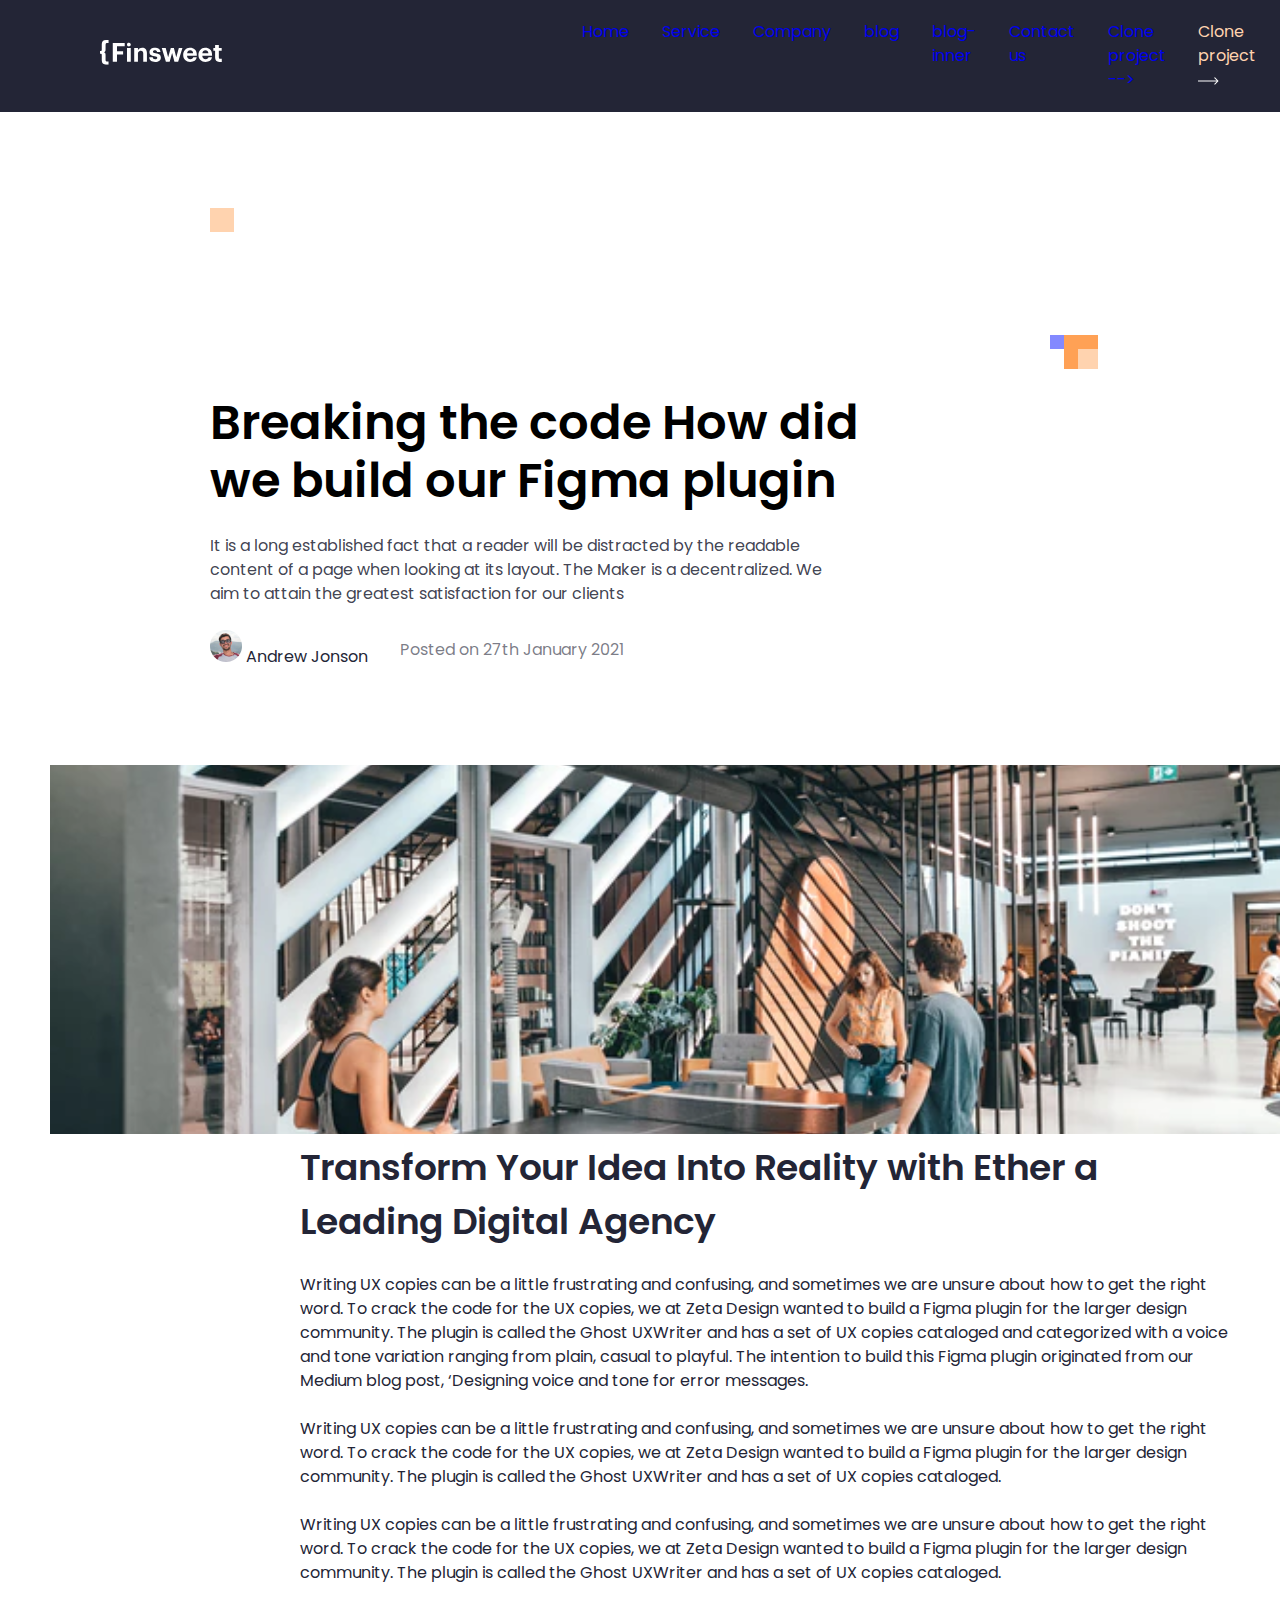
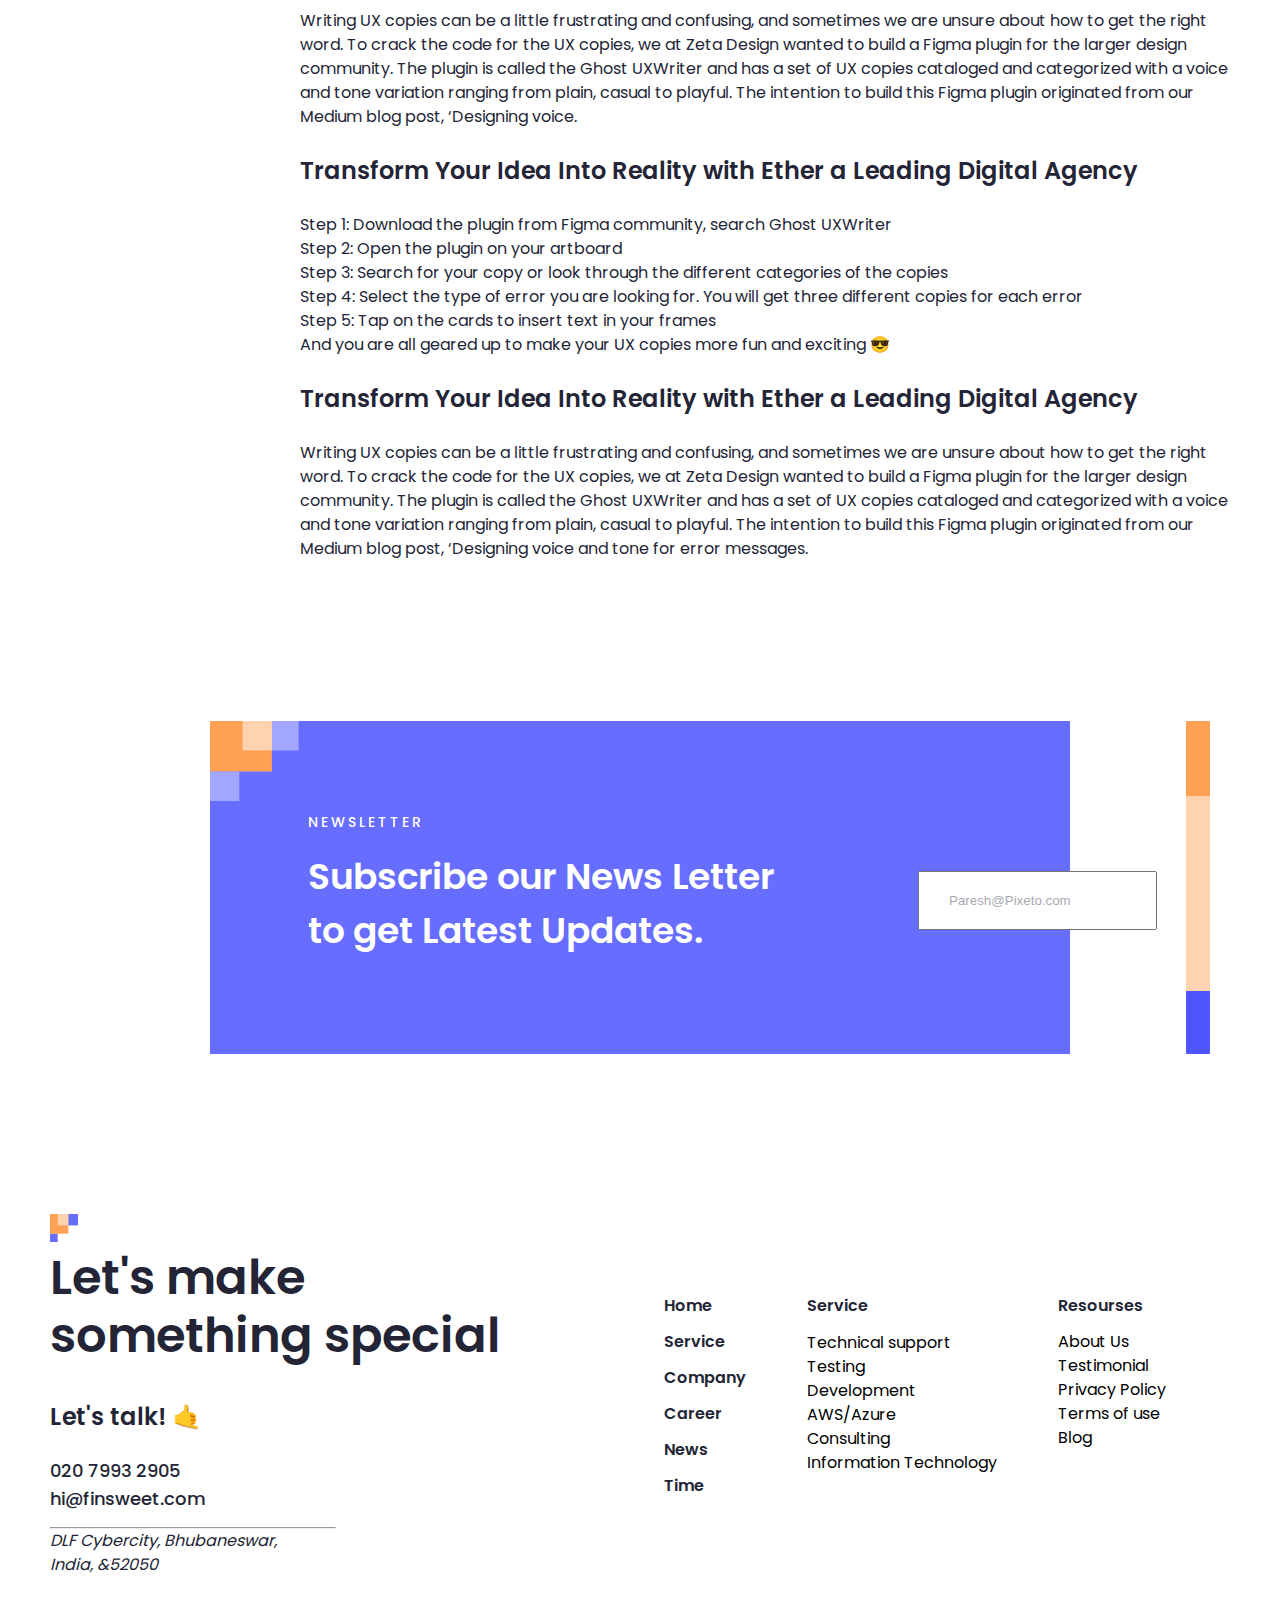
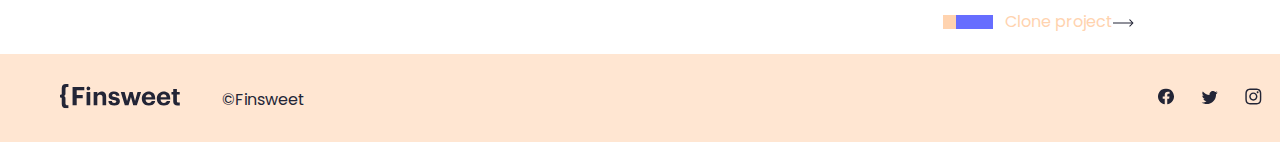
<file: pages/blog-inner/blog-inner.html>
<!DOCTYPE html>
<html lang="en">
  <head>
    <meta charset="UTF-8" />
    <meta name="viewport" content="width=device-width, initial-scale=1.0" />
    <title>Finesweet | Blog</title>
    <link rel="stylesheet" href="./blog-inner.css" />
  </head>
  <body>
       <!-- header start -->
       <header class="header ">
        <div class="container">
        <div class="container header-container">
          <a class="sitelogo" href="">
            <img
              class="site-logo-image"
              src="../../../images/logo-white.svg"
              alt=""
              width="122px"
              height="25px"
            />
          </a>
          <!-- nav -->
          <nav class="sitenav">
            <ul class="sitenav-list">
              <li class="menu_item"><a href="#" class="menu_item-list">Home</a></li>
              <li class="menu_item"><a href="./pages/services/services.html" class="menu_item-list">Service</a></li>
              <li class="menu_item"><a href="./pages/company/company.html" class="menu_item-list">Company</a></li>
              <li class="menu_item"><a href="./pages/blog/blog.html" class="menu_item-list">blog</a></li>
              
              <li class="menu_item"><a href="./pages/blog-inner/blog-inner.html" class="menu_item-list"> blog-inner</a></li>
              <li class="menu_item"><a href="./pages/contact/contact.html" class="menu_item-list">Contact us</a></li>
              <li class="prime menu_item"><a href="#" class="menu_item-list">Clone project --></a></li>
          </ul>
            </ul>
  
          </nav>
          <a class="btn header-btn" href=""><span class="btn-text">Clone project
            <img src="../../../images/shapes-btn-row.svg" alt=""><span></a>
        </div>
      </div>
      </header>
      <!-- HEADER END -->
      <!-- main start -->
      <main class="main">
        <div class="container">
          <img class="main-image-top" src="../../../images/sariq turtburchak.svg" alt="">
          <img class="main-image-top-2" src="../../../images/privacy logo.svg" alt="">

          <h2 class="tittle">Breaking the code How did we build our Figma plugin </h2>

          <p class="paragraph">It is a long established fact that a reader will be distracted by the readable content of a page when looking at its layout. The Maker is a decentralized. We aim to attain the greatest satisfaction for our clients</p>
<div class="name-"> <span class="name"><img class="names" src="../../../images/name.png 
  " alt=""> Andrew Jonson</span>
  <p class="data">Posted on 27th January 2021</p></div>
       <img src="../../../images/salon.svg" alt=""
       width="1280px"
      height="369px
      "
       >
       <p class="slogan">Transform Your Idea Into Reality with Ether a Leading Digital Agency</p>
       <p class="main-texts">Writing UX copies can be a little frustrating and confusing, and sometimes we are unsure about how to get the right word. To crack the code for the UX copies, we at Zeta Design wanted to build a Figma plugin for the larger design community. The plugin is called the Ghost UXWriter and has a set of UX copies cataloged and categorized with a voice and tone variation ranging from plain, casual to playful. The intention to build this Figma plugin originated from our Medium blog post, ‘Designing voice and tone for error messages.</p>
       <p class="main-texts">Writing UX copies can be a little frustrating and confusing, and sometimes we are unsure about how to get the right word. To crack the code for the UX copies, we at Zeta Design wanted to build a Figma plugin for the larger design community. The plugin is called the Ghost UXWriter and has a set of UX copies cataloged.</p>

       <p class="main-texts">Writing UX copies can be a little frustrating and confusing, and sometimes we are unsure about how to get the right word. To crack the code for the UX copies, we at Zeta Design wanted to build a Figma plugin for the larger design community. The plugin is called the Ghost UXWriter and has a set of UX copies cataloged.</p>
        <p class="main-texts">Writing UX copies can be a little frustrating and confusing, and sometimes we are unsure about how to get the right word. To crack the code for the UX copies, we at Zeta Design wanted to build a Figma plugin for the larger design community. The plugin is called the Ghost UXWriter and has a set of UX copies cataloged and categorized with a voice and tone variation ranging from plain, casual to playful. The intention to build this Figma plugin originated from our Medium blog post, ‘Designing voice.</p>
        <p class="main-tittles">Transform Your Idea Into Reality with Ether a Leading Digital Agency</p>

        <p class="main-texts">Step 1: Download the plugin from Figma community, search Ghost UXWriter <br>
          Step 2: Open the plugin on your artboard <br>
          Step 3: Search for your copy or look through the different categories of the copies <br>
          Step 4: Select the type of error you are looking for. You will get three different copies for each error <br>
          Step 5: Tap on the cards to insert text in your frames <br>
          And you are all geared up to make your UX copies more fun and exciting 😎 <br></p>
          <p class="main-tittles">Transform Your Idea Into Reality with Ether a Leading Digital Agency</p>
          <p class="main-texts">Writing UX copies can be a little frustrating and confusing, and sometimes we are unsure about how to get the right word. To crack the code for the UX copies, we at Zeta Design wanted to build a Figma plugin for the larger design community. The plugin is called the Ghost UXWriter and has a set of UX copies cataloged and categorized with a voice and tone variation ranging from plain, casual to playful. The intention to build this Figma plugin originated from our Medium blog post, ‘Designing voice and tone for error messages.</p>

          <div class="reklama">
            <div class="left">
              <img src="../../../images/reklama shape.svg" alt="">
              <p class="reklama-news">NEWSLETTER</p>
              <p class="reklama-tittle">Subscribe our News Letter
                to get Latest Updates.</p>

            </div>
            <div class="right">
              <form class="cta-form" >
                <input type="email" class="cta-input" placeholder="Paresh@Pixeto.com">
              </form>
              
            </div>
            <img src="../../../images/vertikal reklama shape.svg" alt="">
          </div>
        </div>
      </main>
      <!-- main end -->
      <footer class="footer">
  
        <div class="container footer-top-container">
          <div class="footer-top">
            <div class="footer-top-left">
              <img src="../../../images/shapes-btn.svg" alt="">
              <h2 class="footer-top-tittle">Let's make <br>
                something special</h2>
          
                <h4 class="footer-top-slogan">Let's talk! 🤙 </h4>
          
                <p class="footer-top-mobile">
                  <a href="tel:+998901622435">020 7993 2905</a>
                </p>
                <p class="footer-top-email">
                  <a href="mailto:hi@finsweet.com">hi@finsweet.com</a>
                </p>
                <hr class="footer-top-devider">
                <address class="site-address">DLF Cybercity, Bhubaneswar, <br>
                  India, &52050</address>
            </div>
            <div class="footer-top-right">
              <div class="footer-navs">
                <!-- uls -->
          <ul class="main-nav">
            <li><a href="../../../index.html">Home</a></li>
            <li><a href="../../services/services.html">Service</a></li>
            <li><a href="../../company/company.html">Company</a></li>
            <li><a href="../../career/career.html">Career </a></li>
            <li><a href="../../blog/blog-inner/blog-inner.html">News</a></li>
            <li><a href="../../team/team.html">Time</a></li>
          </ul>
          <ul class="services-nav">
            <li>Service</li>
            <li><a href="">Technical support</a></li>
            <li><a href="">Testing</a></li>
            <li><a href="">Development</a></li>
            <li><a href="">AWS/Azure </a></li>
            <li><a href="">Consulting</a></li>
            <li><a href="">Information Technology</a></li>
          </ul>
          <ul class="resourses-nav">
            <li>Resourses</li>
            <li><a href="">About Us</a></li>
            <li><a href="">Testimonial</a></li>
            <li><a href="../../privacy/privacy.html">Privacy Policy</a></li>
            <li><a href="">Terms of use</a></li>
            <li><a href="../../blog/blog.html">Blog</a></li>
          </ul>  
          </div>
              <div class="footer-btn-wrapper">
                <a class="btn header-btn footer-btn" href=""><img src="../../images/cotagd us.svg" alt=""><span class="btn-text">Clone project<img src="../../../images/row black.svg" alt=""><span></a>
                    
              </div>
            </div>
          </div>
        </div>
        <div class="foter">
          <div class="container footer-container" >
          <a href=""><img class="-logo-image"  src="../../../images/logo-black.svg" alt=""></a>
         <span class="logo-text-">©Finsweet</span>
         <ul class="footer-list">
          <li class="footer-item">
            <a class="footer-icon" href=""><img src="../../../images/facebok.svg" alt=""></a>
          </li>
          <li class="footer-item">
            <a class="footer-icon" href=""><img src="../../../images/twitter.svg" alt=""></a>
          </li>
          <li class="footer-item">
            <a class="footer-icon" href=""><img src="../../../images/instagram.svg" alt=""></a>
          </li>
          <li class="footer-item">
            <a class="footer-icon" href=""><img src="../../../images/linkhed.svg" alt=""></a>
          </li>
         </ul>
        </div></div>
              
            </footer>
            <!-- footer end -->
  </body>
</html>
</file>
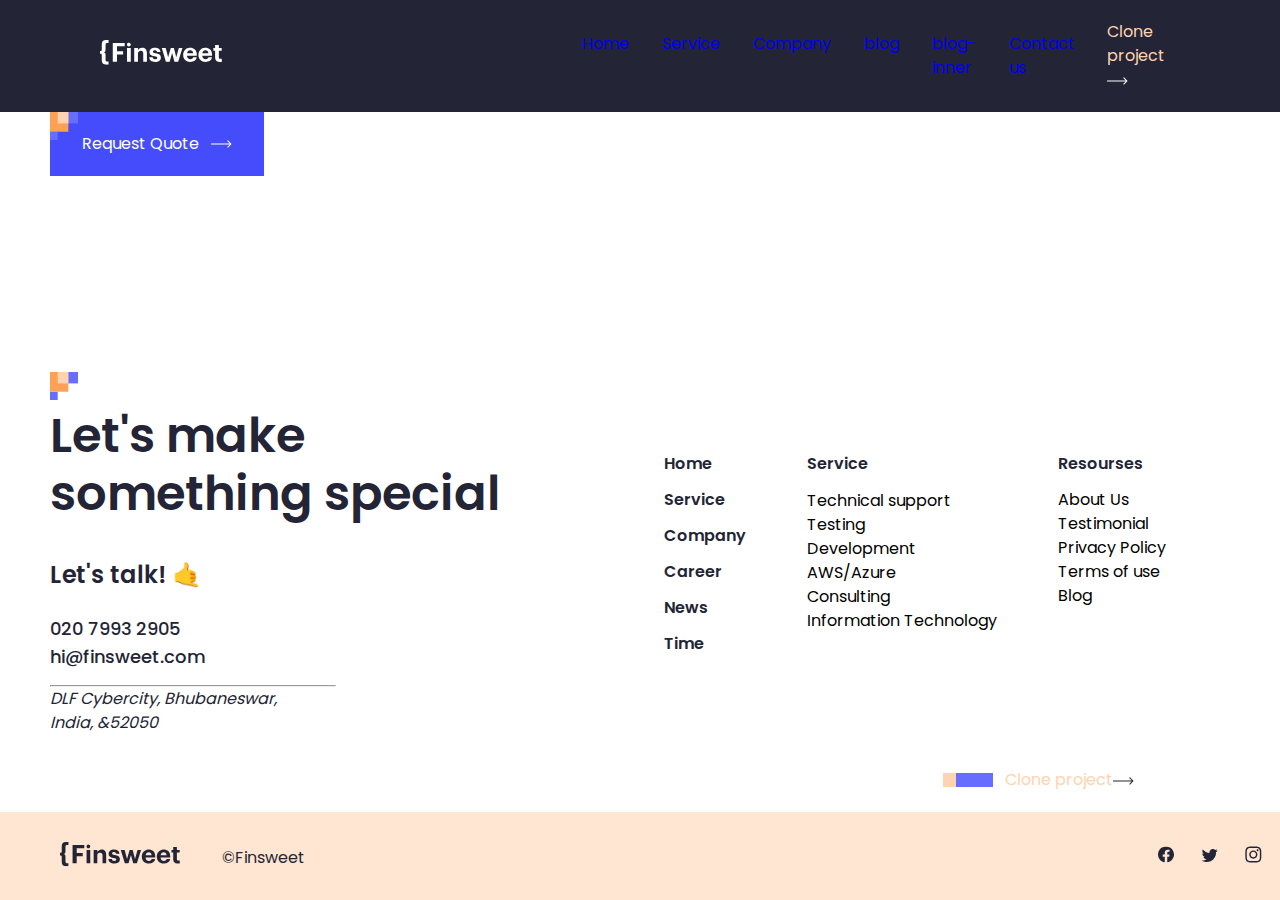
<file: pages/blog/blog.html>
<!DOCTYPE html>
<html lang="en">
  <head>
    <meta charset="UTF-8" />
    <meta name="viewport" content="width=device-width, initial-scale=1.0" />
    <title>Finesweet|blog</title>
    <link rel="stylesheet" href="./blog.css" />
  </head>
  <body>
      <!-- header start -->
    <header class="header ">
      <div class="container">
      <div class="container header-container">
        <a class="sitelogo" href="">
          <img
            class="site-logo-image"
            src="../../images/logo-white.svg"
            alt=""
            width="122px"
            height="25px"
          />
        </a>
        <!-- nav -->
        <nav class="sitenav">
          <ul class="sitenav-list">
            <li class="menu_item"><a href="#" class="menu_item-list">Home</a></li>
            <li class="menu_item"><a href="./pages/services/services.html" class="menu_item-list">Service</a></li>
            <li class="menu_item"><a href="./pages/company/company.html" class="menu_item-list">Company</a></li>
            <li class="menu_item"><a href="./pages/blog/blog.html" class="menu_item-list">blog</a></li>
            
            <li class="menu_item"><a href="./pages/blog-inner/blog-inner.html" class="menu_item-list"> blog-inner</a></li>
            <li class="menu_item"><a href="./pages/contact/contact.html" class="menu_item-list">Contact us</a></li>
  
        </ul>
      
          </ul>

        </nav>
        <a class="btn header-btn" href=""><span class="btn-text">Clone project
          <img src="../../images/shapes-btn-row.svg" alt=""><span></a>
      </div>
    </div>
    </header>
    <!-- HEADER END -->
    <!-- main start -->
    <main class="main">
      <div class="container">
        <a class="btn btn-primary" href=""
          ><span class="btn-text">Request Quote</span>
          <img class="btn-image" src="../../images/shapes-btn-row.svg" alt="" />
        </a>
      </div>
    </main>
    <!-- main end -->
    <footer class="footer">

      <div class="container footer-top-container">
        <div class="footer-top">
          <div class="footer-top-left">
            <img src="../../images/shapes-btn.svg" alt="">
            <h2 class="footer-top-tittle">Let's make <br>
              something special</h2>
        
              <h4 class="footer-top-slogan">Let's talk! 🤙 </h4>
        
              <p class="footer-top-mobile">
                <a href="tel:+998901622435">020 7993 2905</a>
              </p>
              <p class="footer-top-email">
                <a href="mailto:hi@finsweet.com">hi@finsweet.com</a>
              </p>
              <hr class="footer-top-devider">
              <address class="site-address">DLF Cybercity, Bhubaneswar, <br>
                India, &52050</address>
          </div>
          <div class="footer-top-right">
            <div class="footer-navs">
              <!-- uls -->
        <ul class="main-nav">
          <li><a href="../../index.html">Home</a></li>
          <li><a href="../services/services.html">Service</a></li>
          <li><a href="../company/company.html">Company</a></li>
          <li><a href="../career/career.html">Career </a></li>
          <li><a href="../blog/blog-inner/blog-inner.html">News</a></li>
          <li><a href="../team/team.html">Time</a></li>
        </ul>
        <ul class="services-nav">
          <li>Service</li>
          <li><a href="">Technical support</a></li>
          <li><a href="">Testing</a></li>
          <li><a href="">Development</a></li>
          <li><a href="">AWS/Azure </a></li>
          <li><a href="">Consulting</a></li>
          <li><a href="">Information Technology</a></li>
        </ul>
        <ul class="resourses-nav">
          <li>Resourses</li>
          <li><a href="">About Us</a></li>
          <li><a href="">Testimonial</a></li>
          <li><a href="../privacy/privacy.html">Privacy Policy</a></li>
          <li><a href="">Terms of use</a></li>
          <li><a href="../blog/blog.html">Blog</a></li>
        </ul>  
        </div>
            <div class="footer-btn-wrapper">
              <a class="btn header-btn footer-btn" href=""><img src="../../images/cotagd us.svg" alt=""><span class="btn-text">Clone project<img src="../../images/row black.svg" alt=""><span></a>
                  
            </div>
          </div>
        </div>
      </div>
      <div class="foter">
        <div class="container footer-container" >
        <a href=""><img class="-logo-image"  src="../../images/logo-black.svg" alt=""></a>
       <span class="logo-text-">©Finsweet</span>
       <ul class="footer-list">
        <li class="footer-item">
          <a class="footer-icon" href=""><img src="../../images/facebok.svg" alt=""></a>
        </li>
        <li class="footer-item">
          <a class="footer-icon" href=""><img src="../../images/twitter.svg" alt=""></a>
        </li>
        <li class="footer-item">
          <a class="footer-icon" href=""><img src="../../images/instagram.svg" alt=""></a>
        </li>
        <li class="footer-item">
          <a class="footer-icon" href=""><img src="../../images/linkhed.svg" alt=""></a>
        </li>
       </ul>
      </div></div>
            
          </footer>
          <!-- footer end -->
  </body>
</html>
</file>
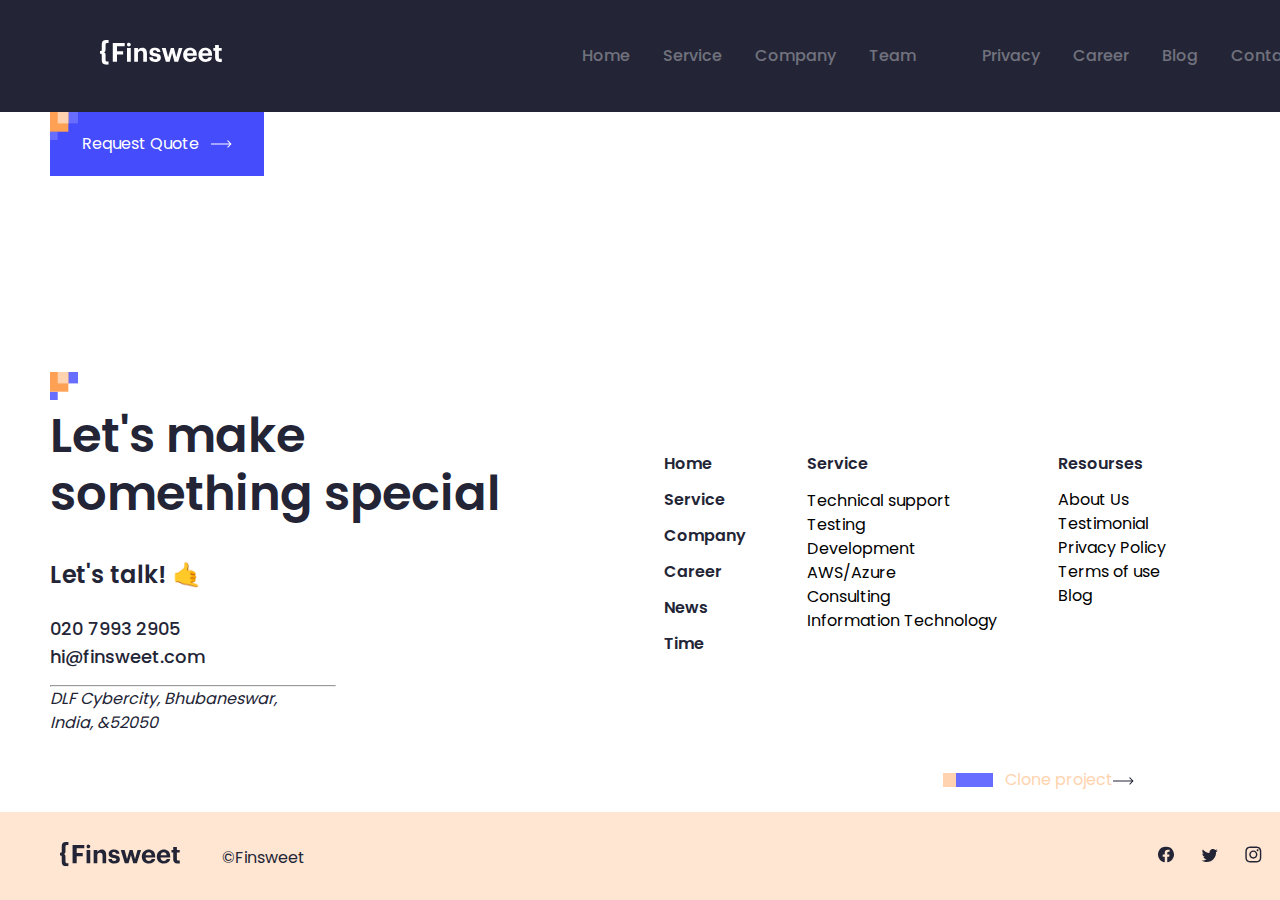
<file: pages/career/career.html>
<!DOCTYPE html>
<html lang="en">
  <head>
    <meta charset="UTF-8" />
    <meta name="viewport" content="width=device-width, initial-scale=1.0" />
    <title>Finesweet | Career</title>
    <link rel="stylesheet" href="../career/career.css" />
  </head>
  <body>
     <!-- header start -->
     <header class="header ">
      <div class="container">
      <div class="container header-container">
        <a class="sitelogo" href="">
          <img
            class="site-logo-image"
            src="../../images/logo-white.svg"
            alt=""
            width="122px"
            height="25px"
          />
        </a>
        <!-- nav -->
        <nav class="sitenav">
          <ul class="sitenav-list">
            <li class="sitenav-item">
              <a class="sitenev-link" href="../../index.html">Home</a>
            </li>
            <li class="sitenav-item">
              <a class="sitenev-link" href="../services/services.html"
                >Service</a
              >
            </li>
            <li class="sitenav-item">
              <a class="sitenev-link" href="../company/company.html"
                >Company</a
              >
            </li>
            <li class="sitenav-item">
              <a class="sitenev-link" href="../team/team.html"
                >Team</a
              >
            </li>
            <li class="sitenav-item"></li>
              <a class="sitenev-link" href="../privacy/privacy.html"
                >Privacy</a
              >
            </li>
          </li>
            <li class="sitenav-item">
              <a class="sitenev-link" href="../career/career.html"
                >Career</a
              >
            </li>
            <li class="sitenav-item">
              <a class="sitenev-link" href="../blog/blog.html">Blog</a>
            </li>
            <li class="sitenav-item">
              <a class="sitenev-link" href="../contact/contact.html"
                >Contactus</a
              >
            </li>
      
          </ul>

        </nav>
        <a class="btn header-btn" href=""><span class="btn-text">Clone project
          <img src="../../images/shapes-btn-row.svg" alt=""><span></a>
      </div>
    </div>
    </header>
    <!-- HEADER END -->
    <!-- main start -->
    <main class="main">
      <div class="container">
        <a class="btn btn-primary" href=""
          ><span class="btn-text">Request Quote</span>
          <img class="btn-image" src="../../images/shapes-btn-row.svg" alt="" />
        </a>
      </div>
    </main>
    <!-- main end -->
    <!-- footer start -->
    <footer class="footer">

      <div class="container footer-top-container">
        <div class="footer-top">
          <div class="footer-top-left">
            <img src="../../images/shapes-btn.svg" alt="">
            <h2 class="footer-top-tittle">Let's make <br>
              something special</h2>
        
              <h4 class="footer-top-slogan">Let's talk! 🤙 </h4>
        
              <p class="footer-top-mobile">
                <a href="tel:+998901622435">020 7993 2905</a>
              </p>
              <p class="footer-top-email">
                <a href="mailto:hi@finsweet.com">hi@finsweet.com</a>
              </p>
              <hr class="footer-top-devider">
              <address class="site-address">DLF Cybercity, Bhubaneswar, <br>
                India, &52050</address>
          </div>
          <div class="footer-top-right">
            <div class="footer-navs">
              <!-- uls -->
        <ul class="main-nav">
          <li><a href="../../index.html">Home</a></li>
          <li><a href="../services/services.html">Service</a></li>
          <li><a href="../company/company.html">Company</a></li>
          <li><a href="../career/career.html">Career </a></li>
          <li><a href="../blog/blog-inner/blog-inner.html">News</a></li>
          <li><a href="../team/team.html">Time</a></li>
        </ul>
        <ul class="services-nav">
          <li>Service</li>
          <li><a href="">Technical support</a></li>
          <li><a href="">Testing</a></li>
          <li><a href="">Development</a></li>
          <li><a href="">AWS/Azure </a></li>
          <li><a href="">Consulting</a></li>
          <li><a href="">Information Technology</a></li>
        </ul>
        <ul class="resourses-nav">
          <li>Resourses</li>
          <li><a href="">About Us</a></li>
          <li><a href="">Testimonial</a></li>
          <li><a href="../privacy/privacy.html">Privacy Policy</a></li>
          <li><a href="">Terms of use</a></li>
          <li><a href="../blog/blog.html">Blog</a></li>
        </ul>  
        </div>
            <div class="footer-btn-wrapper">
              <a class="btn header-btn footer-btn" href=""><img src="../../images/cotagd us.svg" alt=""><span class="btn-text">Clone project<img src="../../images/row black.svg" alt=""><span></a>
                  
            </div>
          </div>
        </div>
      </div>
      <div class="foter">
        <div class="container footer-container" >
        <a href=""><img class="-logo-image"  src="../../images/logo-black.svg" alt=""></a>
       <span class="logo-text-">©Finsweet</span>
       <ul class="footer-list">
        <li class="footer-item">
          <a class="footer-icon" href=""><img src="../../images/facebok.svg" alt=""></a>
        </li>
        <li class="footer-item">
          <a class="footer-icon" href=""><img src="../../images/twitter.svg" alt=""></a>
        </li>
        <li class="footer-item">
          <a class="footer-icon" href=""><img src="../../images/instagram.svg" alt=""></a>
        </li>
        <li class="footer-item">
          <a class="footer-icon" href=""><img src="../../images/linkhed.svg" alt=""></a>
        </li>
       </ul>
      </div></div>
            
          </footer>
          <!-- footer end -->
  </body>
</html>
</file>
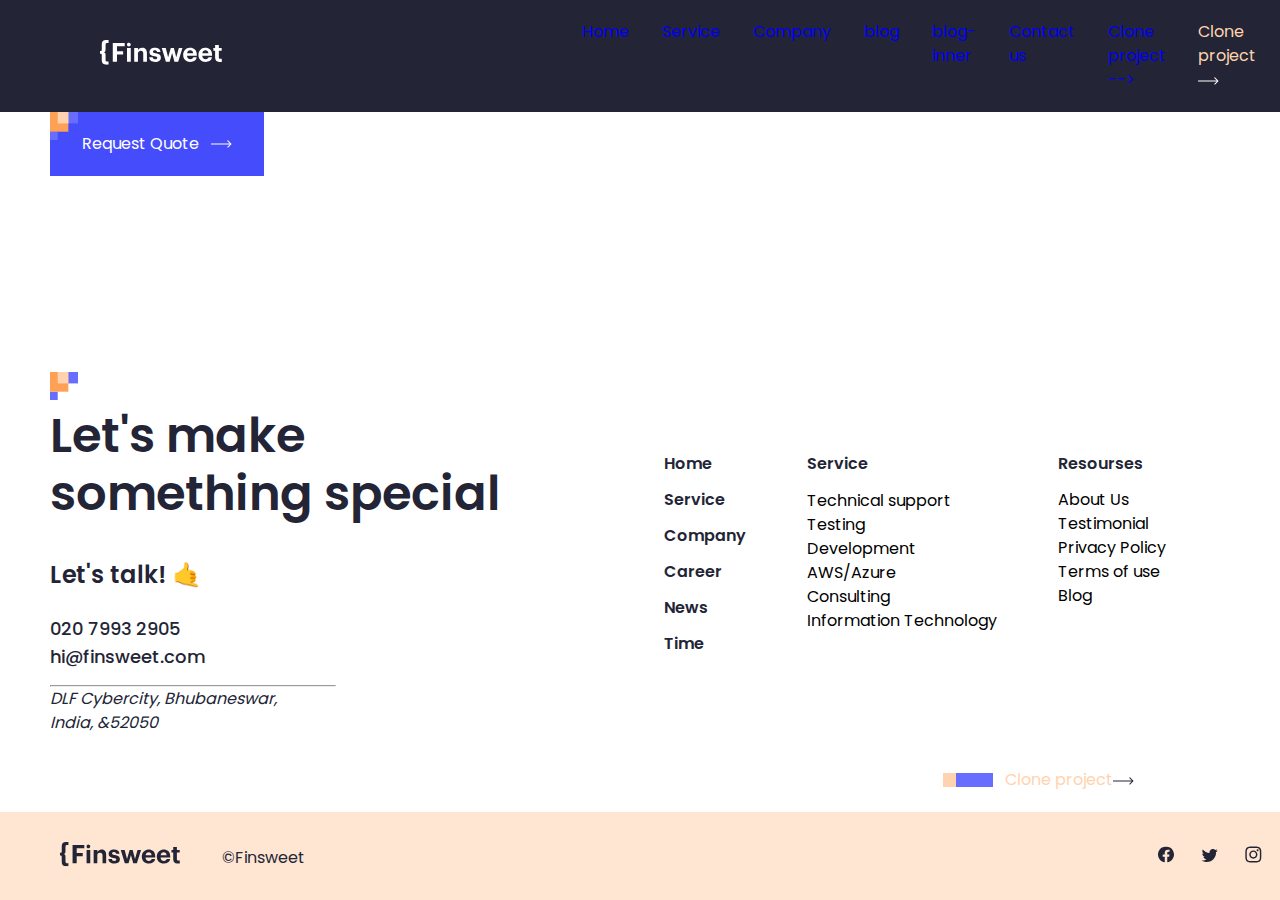
<file: pages/contact/contact.html>
<!DOCTYPE html>
<html lang="en">
  <head>
    <meta charset="UTF-8" />
    <meta name="viewport" content="width=device-width, initial-scale=1.0" />
    <title>Finesweet | Contact</title>
    <link rel="stylesheet" href="../contact/contact.css" />
  </head>
  <body>
     <!-- header start -->
      <header class="header ">
      <div class="container">
      <div class="container header-container">
        <a class="sitelogo" href="">
          <img
            class="site-logo-image"
            src="../../images/logo-white.svg"
            alt=""
            width="122px"
            height="25px"
          />
        </a>
        <!-- nav -->
        <nav class="sitenav">
          <ul class="sitenav-list">
            <li class="menu_item"><a href="#" class="menu_item-list">Home</a></li>
            <li class="menu_item"><a href="./pages/services/services.html" class="menu_item-list">Service</a></li>
            <li class="menu_item"><a href="./pages/company/company.html" class="menu_item-list">Company</a></li>
            <li class="menu_item"><a href="./pages/blog/blog.html" class="menu_item-list">blog</a></li>
            
            <li class="menu_item"><a href="./pages/blog-inner/blog-inner.html" class="menu_item-list"> blog-inner</a></li>
            <li class="menu_item"><a href="./pages/contact/contact.html" class="menu_item-list">Contact us</a></li>
            <li class="prime menu_item"><a href="#" class="menu_item-list">Clone project --></a></li>
        </ul>
      
          </ul>

        </nav>
        <a class="btn header-btn" href=""><span class="btn-text">Clone project
          <img src="../../images/shapes-btn-row.svg" alt=""><span></a>
      </div>
    </div>
    </header> 
    <!-- HEADER END -->
    <!-- main start -->
    <main class="main">
      <div class="container">
        <a class="btn btn-primary" href=""
          ><span class="btn-text">Request Quote</span>
          <img class="btn-image" src="../../images/shapes-btn-row.svg" alt="" />
        </a>
      </div>
    </main>
    <!-- main end -->
    <!-- footer start -->
    <footer class="footer">

      <div class="container footer-top-container">
        <div class="footer-top">
          <div class="footer-top-left">
            <img src="../../images/shapes-btn.svg" alt="">
            <h2 class="footer-top-tittle">Let's make <br>
              something special</h2>
        
              <h4 class="footer-top-slogan">Let's talk! 🤙 </h4>
        
              <p class="footer-top-mobile">
                <a href="tel:+998901622435">020 7993 2905</a>
              </p>
              <p class="footer-top-email">
                <a href="mailto:hi@finsweet.com">hi@finsweet.com</a>
              </p>
              <hr class="footer-top-devider">
              <address class="site-address">DLF Cybercity, Bhubaneswar, <br>
                India, &52050</address>
          </div>
          <div class="footer-top-right">
            <div class="footer-navs">
              <!-- uls -->
        <ul class="main-nav">
          <li><a href="../../index.html">Home</a></li>
          <li><a href="../services/services.html">Service</a></li>
          <li><a href="../company/company.html">Company</a></li>
          <li><a href="../career/career.html">Career </a></li>
          <li><a href="../blog/blog-inner/blog-inner.html">News</a></li>
          <li><a href="../team/team.html">Time</a></li>
        </ul>
        <ul class="services-nav">
          <li>Service</li>
          <li><a href="">Technical support</a></li>
          <li><a href="">Testing</a></li>
          <li><a href="">Development</a></li>
          <li><a href="">AWS/Azure </a></li>
          <li><a href="">Consulting</a></li>
          <li><a href="">Information Technology</a></li>
        </ul>
        <ul class="resourses-nav">
          <li>Resourses</li>
          <li><a href="">About Us</a></li>
          <li><a href="">Testimonial</a></li>
          <li><a href="../privacy/privacy.html">Privacy Policy</a></li>
          <li><a href="">Terms of use</a></li>
          <li><a href="../blog/blog.html">Blog</a></li>
        </ul>  
        </div>
            <div class="footer-btn-wrapper">
              <a class="btn header-btn footer-btn" href=""><img src="../../images/cotagd us.svg" alt=""><span class="btn-text">Clone project<img src="../../images/row black.svg" alt=""><span></a>
                  
            </div>
          </div>
        </div>
      </div>
      <div class="foter">
        <div class="container footer-container" >
        <a href=""><img class="-logo-image"  src="../../images/logo-black.svg" alt=""></a>
       <span class="logo-text-">©Finsweet</span>
       <ul class="footer-list">
        <li class="footer-item">
          <a class="footer-icon" href=""><img src="../../images/facebok.svg" alt=""></a>
        </li>
        <li class="footer-item">
          <a class="footer-icon" href=""><img src="../../images/twitter.svg" alt=""></a>
        </li>
        <li class="footer-item">
          <a class="footer-icon" href=""><img src="../../images/instagram.svg" alt=""></a>
        </li>
        <li class="footer-item">
          <a class="footer-icon" href=""><img src="../../images/linkhed.svg" alt=""></a>
        </li>
       </ul>
      </div></div>
            
          </footer>
          <!-- footer end -->
  </body>
</html>
</file>
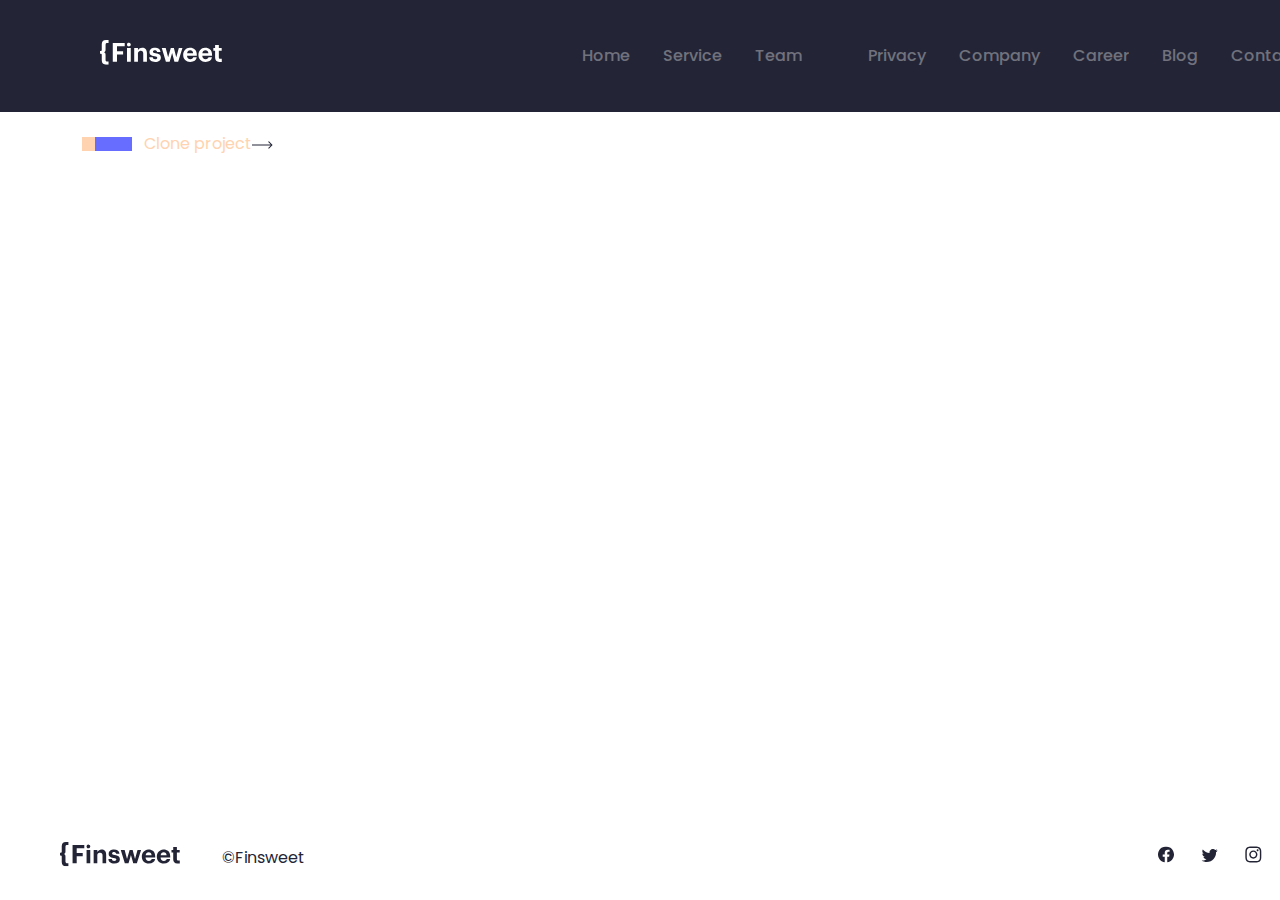
<file: pages/home-page/home.html>
<!DOCTYPE html>
<html lang="en">
<head>
    <meta charset="UTF-8">
    <meta name="viewport" content="width=device-width, initial-scale=1.0">
    <title>Finesweet | Home-page</title>
    <link rel="stylesheet" href="./home.css">
</head>
<body>
    <!-- header start -->
    <header class="header ">
      <div class="container">
        <div class="container header-container">
          <a class="sitelogo" href="">
            <img
              class="site-logo-image"
              src="../../images/logo-white.svg"
              alt=""
              width="122px"
              height="25px"
            />
          </a>
          <!-- nav -->
          <nav class="sitenav">
            <ul class="sitenav-list">
              <li class="sitenav-item">
                <a class="sitenev-link" href="../../index.html">Home</a>
              </li>
              <li class="sitenav-item">
                <a class="sitenev-link" href="../services/services.html"
                  >Service</a
                >
              </li>
              <li class="sitenav-item">
                <a class="sitenev-link" href="../team/team.html"
                  >Team</a
                >
              </li>
              <li class="sitenav-item"></li>
                <a class="sitenev-link" href="../privacy/privacy.html"
                  >Privacy</a
                >
              </li>
            </li>
              <li class="sitenav-item">
                <a class="sitenev-link" href="../company/company.html"
                  >Company</a
                >
              </li>
              <li class="sitenav-item">
                <a class="sitenev-link" href="../career/career.html"
                  >Career</a
                >
              </li>
              <li class="sitenav-item">
                <a class="sitenev-link" href="../blog/blog.html">Blog</a>
              </li>
              <li class="sitenav-item">
                <a class="sitenev-link" href="../contact/contact.html"
                  >Contactus</a
                >
              </li>
        
            </ul>
  
          </nav>
          <a class="btn header-btn" href=""><span class="btn-text">Clone project
            <img src="../../images/shapes-btn-row.svg" alt=""><span></a>
        </div>
      </div>
      </header>
      <!-- HEADER END -->
      <!-- main start -->
      <main class="main">
        <div class="container">
          <a class="btn header-btn footer-btn" href=""><img src="../../images/cotagd us.svg" alt=""><span class="btn-text">Clone project<img src="../../images/row black.svg" alt=""><span></a>
                  
        </div>
      </main>
      <!-- main end -->
      <!-- footer start -->
      <footer class="footer">
        <div class="container footer-container" >
          <a href=""><img class="-logo-image"  src="../../images/logo-black.svg" alt=""></a>
         <span class="logo-text-">©Finsweet</span>
         <ul class="footer-list">
          <li class="footer-item">
            <a class="footer-icon" href=""><img src="../../images/facebok.svg" alt=""></a>
          </li>
          <li class="footer-item">
            <a class="footer-icon" href=""><img src="../../images/twitter.svg" alt=""></a>
          </li>
          <li class="footer-item">
            <a class="footer-icon" href=""><img src="../../images/instagram.svg" alt=""></a>
          </li>
          <li class="footer-item">
            <a class="footer-icon" href=""><img src="../../images/linkhed.svg" alt=""></a>
          </li>
         </ul>
        </div>
      </footer>
      <!-- footer end --> 
</body>
</html>
</file>
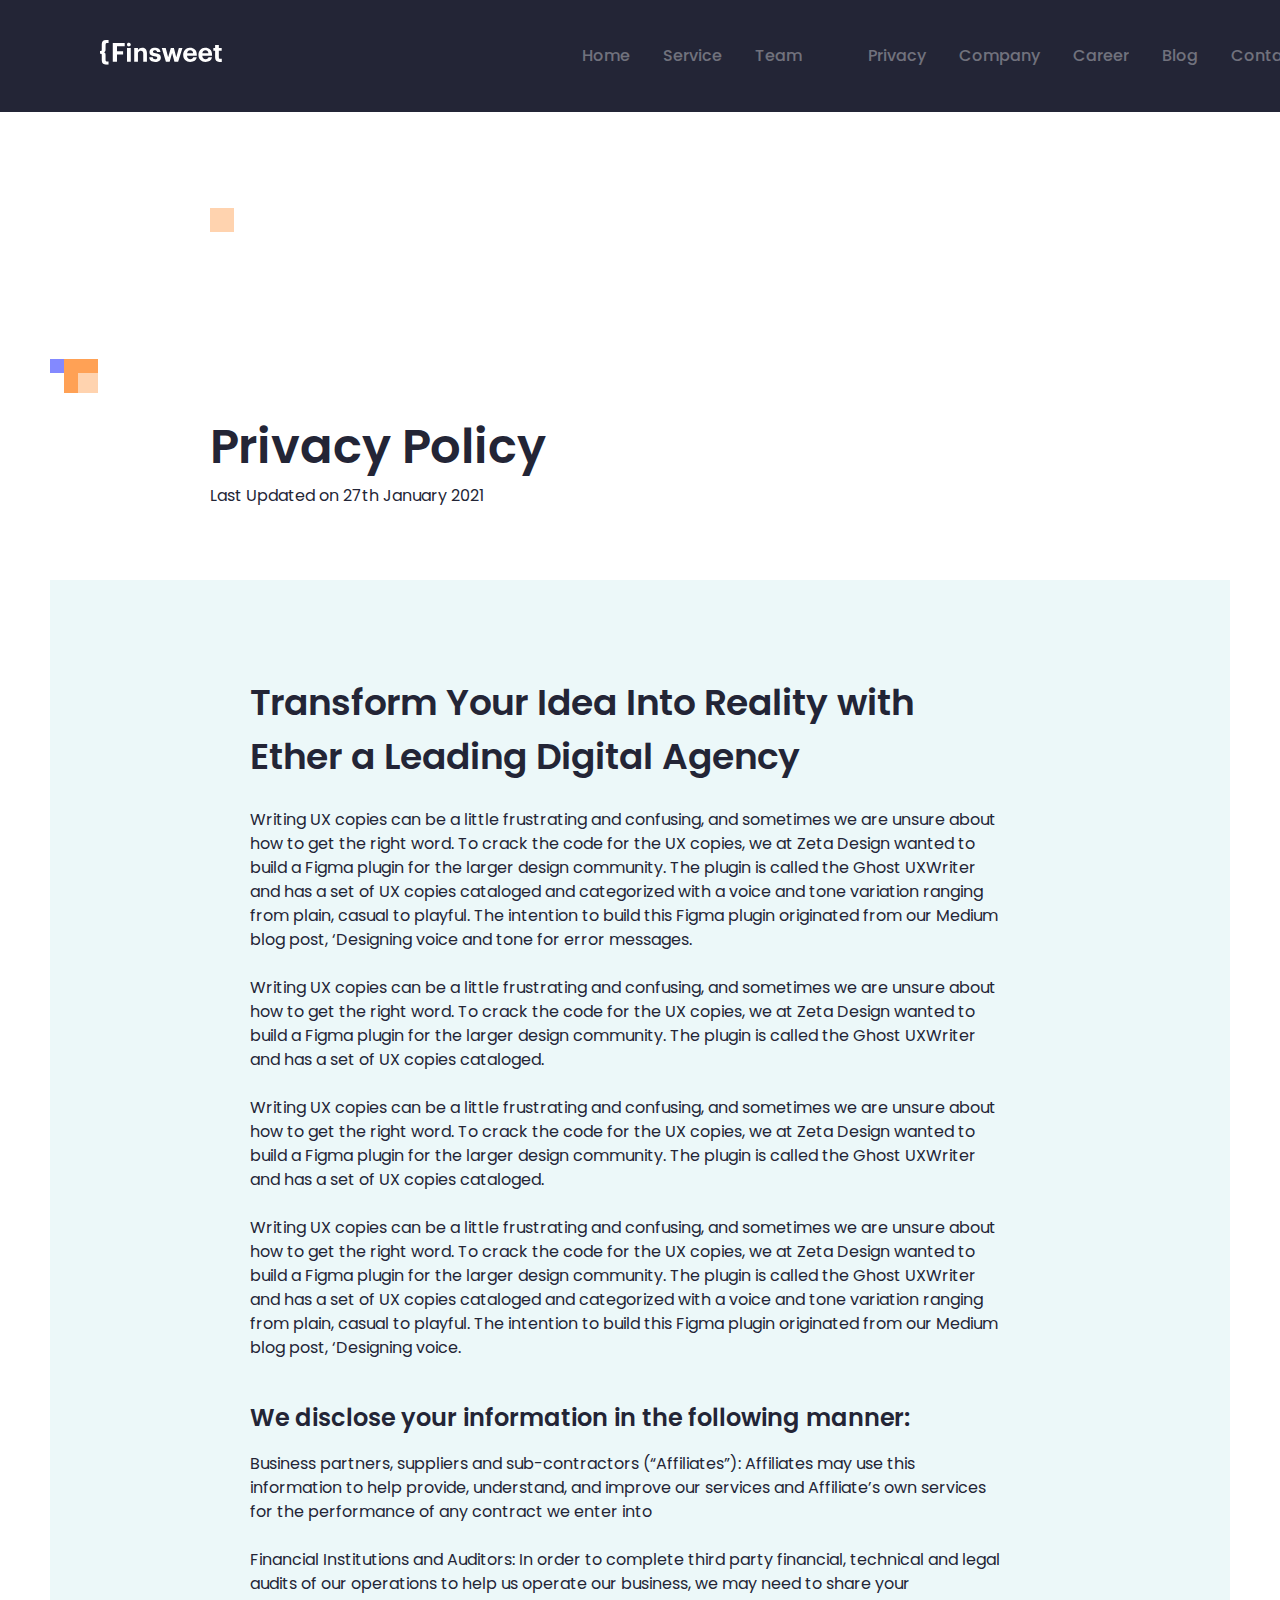
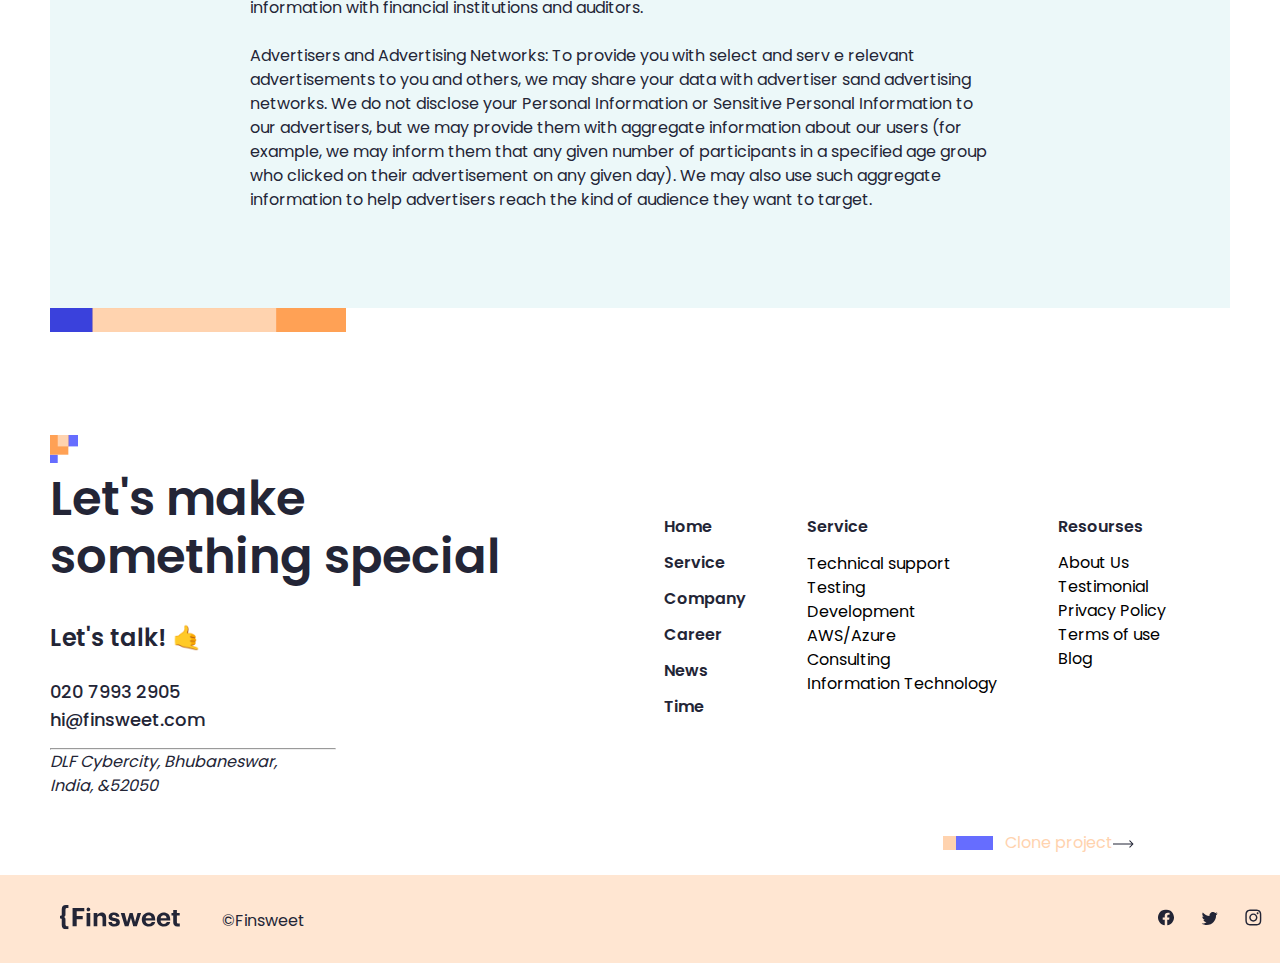
<file: pages/privacy/privacy.html>
<!DOCTYPE html>
<html lang="en">
<head>
    <meta charset="UTF-8">
    <meta name="viewport" content="width=device-width, initial-scale=1.0">
    <title>Finesweet | Privacy</title>
    <link rel="stylesheet" href="./privacy.css">
</head>
<body>
    <!-- header start -->
    <header class="header ">
      <div class="container">
        <div class="container header-container">
          <a class="sitelogo" href="">
            <img
              class="site-logo-image"
              src="../../images/logo-white.svg"
              alt=""
              width="122px"
              height="25px"
            />
          </a>
          <!-- nav -->
          <nav class="sitenav">
            <ul class="sitenav-list">
              <li class="sitenav-item">
                <a class="sitenev-link" href="../../index.html">Home</a>
              </li>
              <li class="sitenav-item">
                <a class="sitenev-link" href="../services/services.html"
                  >Service</a
                >
              </li>
              <li class="sitenav-item">
                <a class="sitenev-link" href="../team/team.html"
                  >Team</a
                >
              </li>
              <li class="sitenav-item"></li>
                <a class="sitenev-link" href="../privacy/privacy.html"
                  >Privacy</a
                >
              </li>
            </li>
              <li class="sitenav-item">
                <a class="sitenev-link" href="../company/company.html"
                  >Company</a
                >
              </li>
              <li class="sitenav-item">
                <a class="sitenev-link" href="../career/career.html"
                  >Career</a
                >
              </li>
              <li class="sitenav-item">
                <a class="sitenev-link" href="../blog/blog.html">Blog</a>
              </li>
              <li class="sitenav-item">
                <a class="sitenev-link" href="../contact/contact.html"
                  >Contactus</a
                >
              </li>
        
            </ul>
  
          </nav>
          <a class="btn header-btn" href=""><span class="btn-text">Clone project
            <img src="../../images/shapes-btn-row.svg" alt=""><span></a>
        </div>
      </div>
      </header>
      <!-- HEADER END -->
      <!-- main start -->
      <main class="main">
        <div class="container">
          <div main-top>
            <img class="privacy-logo" src="../../images/sariq turtburchak.svg" alt="">
            <img class="privacy-logo-2" src="../../images/privacy logo.svg" alt="">

            <h2 class="privacy-polcy">Privacy Policy</h2>

            <p class="privacy-data">Last Updated  on 27th January 2021</p>
          </div>
          <div class="main-bottom">
            <h3 class="main-bottom-text">Transform Your Idea Into Reality with Ether a Leading Digital Agency</h3>

            <p class="privacy-texts">Writing UX copies can be a little frustrating and confusing, and sometimes we are unsure about how to get the right word. To crack the code for the UX copies, we at Zeta Design wanted to build a Figma plugin for the larger design community. The plugin is called the Ghost UXWriter and has a set of UX copies cataloged and categorized with a voice and tone variation ranging from plain, casual to playful. The intention to build this Figma plugin originated from our Medium blog post, ‘Designing voice and tone for error messages.</p>

            <p class="privacy-texts">Writing UX copies can be a little frustrating and confusing, and sometimes we are unsure about how to get the right word. To crack the code for the UX copies, we at Zeta Design wanted to build a Figma plugin for the larger design community. The plugin is called the Ghost UXWriter and has a set of UX copies cataloged.</p>

            <p class="privacy-texts">Writing UX copies can be a little frustrating and confusing, and sometimes we are unsure about how to get the right word. To crack the code for the UX copies, we at Zeta Design wanted to build a Figma plugin for the larger design community. The plugin is called the Ghost UXWriter and has a set of UX copies cataloged.</p>

            <p class="privacy-texts">Writing UX copies can be a little frustrating and confusing, and sometimes we are unsure about how to get the right word. To crack the code for the UX copies, we at Zeta Design wanted to build a Figma plugin for the larger design community. The plugin is called the Ghost UXWriter and has a set of UX copies cataloged and categorized with a voice and tone variation ranging from plain, casual to playful. The intention to build this Figma plugin originated from our Medium blog post, ‘Designing voice.</p>

            <p class="privacy-slogan">We disclose your information in the following manner:</p>

            <p class="privacy-texts">Business partners, suppliers and sub-contractors (“Affiliates”): Affiliates may use this information to help provide, understand, and improve our services and Affiliate’s own services for the performance of any contract we enter into </p>
            <p class="privacy-texts">Financial Institutions and Auditors: In order to complete third party financial, technical and legal audits of our operations to help us operate our business, we may need to share your information with financial institutions and auditors.</p>

            <p class="privacy-text-bottom">Advertisers and Advertising Networks: To provide you with select and serv e relevant advertisements to you and others, we may share your data with advertiser sand advertising networks. We do not disclose your Personal Information or Sensitive Personal Information to our advertisers, but we may provide them with aggregate information about our users (for example, we may inform them that any given number of participants in a specified age group who clicked on their advertisement on any given day). We may also use such aggregate information to help advertisers reach the kind of audience they want to target.</p>
          </div>
          <img class="privacy-bottom-image" src="../../images/privacy  blu pink orange.svg" alt="">
        </div>
      </main>
      <!-- main end -->
      <!-- footer start -->
      <footer class="footer">

        <div class="container footer-top-container">
          <div class="footer-top">
            <div class="footer-top-left">
              <img src="../../images/shapes-btn.svg" alt="">
              <h2 class="footer-top-tittle">Let's make <br>
                something special</h2>
          
                <h4 class="footer-top-slogan">Let's talk! 🤙 </h4>
          
                <p class="footer-top-mobile">
                  <a href="tel:+998901622435">020 7993 2905</a>
                </p>
                <p class="footer-top-email">
                  <a href="mailto:hi@finsweet.com">hi@finsweet.com</a>
                </p>
                <hr class="footer-top-devider">
                <address class="site-address">DLF Cybercity, Bhubaneswar, <br>
                  India, &52050</address>
            </div>
            <div class="footer-top-right">
              <div class="footer-navs">
                <!-- uls -->
          <ul class="main-nav">
            <li><a href="../../index.html">Home</a></li>
            <li><a href="../services/services.html">Service</a></li>
            <li><a href="../company/company.html">Company</a></li>
            <li><a href="../career/career.html">Career </a></li>
            <li><a href="../blog/blog-inner/blog-inner.html">News</a></li>
            <li><a href="../team/team.html">Time</a></li>
          </ul>
          <ul class="services-nav">
            <li>Service</li>
            <li><a href="">Technical support</a></li>
            <li><a href="">Testing</a></li>
            <li><a href="">Development</a></li>
            <li><a href="">AWS/Azure </a></li>
            <li><a href="">Consulting</a></li>
            <li><a href="">Information Technology</a></li>
          </ul>
          <ul class="resourses-nav">
            <li>Resourses</li>
            <li><a href="">About Us</a></li>
            <li><a href="">Testimonial</a></li>
            <li><a href="../privacy/privacy.html">Privacy Policy</a></li>
            <li><a href="">Terms of use</a></li>
            <li><a href="../blog/blog.html">Blog</a></li>
          </ul>  
          </div>
              <div class="footer-btn-wrapper">
                <a class="btn header-btn footer-btn" href=""><img src="../../images/cotagd us.svg" alt=""><span class="btn-text">Clone project<img src="../../images/row black.svg" alt=""><span></a>
                  
              </div>
            </div>
          </div>
        </div>
        <div class="foter">
          <div class="container footer-container" >
          <a href=""><img class="-logo-image"  src="../../images/logo-black.svg" alt=""></a>
         <span class="logo-text-">©Finsweet</span>
         <ul class="footer-list">
          <li class="footer-item">
            <a class="footer-icon" href=""><img src="../../images/facebok.svg" alt=""></a>
          </li>
          <li class="footer-item">
            <a class="footer-icon" href=""><img src="../../images/twitter.svg" alt=""></a>
          </li>
          <li class="footer-item">
            <a class="footer-icon" href=""><img src="../../images/instagram.svg" alt=""></a>
          </li>
          <li class="footer-item">
            <a class="footer-icon" href=""><img src="../../images/linkhed.svg" alt=""></a>
          </li>
         </ul>
        </div></div>
              
            </footer>
            <!-- footer end -->
</body>
</html>
</file>
<file: pages/blog-inner/blog-inner.css>
@import "../../../css/global.css";

.main-image-top {
  margin-left: 160px;
  margin-top: 96px;
}
.main-image-top-2 {
  margin-top: 96px;
  padding-left: 1000px;
}
.tittle {
  color: black;
  font-weight: 600;
  font-size: 48px;
  line-height: 58px;
  font-family: url(../../../fonts/poppins-v21-latin-600.woff2);
  width: 729px;
  height: 116px;
  margin-left: 160px;
  margin-bottom: 24px;
}
.name {
  padding-left: 160px;
  font-weight: 400;
}
.data {
  color: rgba(35, 37, 54, 60%);
  font-size: 16px;
  line-height: 24px;
  font-weight: 400;
  font-family: url(../../../fonts/poppins-v21-latin-regular.woff2);
}
.name- {
  display: flex;
  gap: 32px;
  align-items: center;
  margin-bottom: 96px;
}
.names {
  align-items: center;
}
.paragraph {
  font-weight: 400;
  line-height: 24px;
  font-size: 16px;
  font-family: url(../../../fonts/poppins-v21-latin-regular.woff2);
  color: rgba(35, 37, 54, 87%);
  width: 624px;
  height: 72px;
  margin-left: 160px;
  margin-bottom: 24px;
}
.slogan {
  font-family: url(../../../fonts/poppins-v21-latin-600.woff2);
  font-weight: 600;
  line-height: 54px;
  font-size: 36px;
  margin-left: 250px;
  width: 842px;
  height: 108px;
  color: #232536;
  margin-bottom: 24px;
}
.main-tittles {
  font-weight: 600;
  font-size: 24px;
  font-family: url(../../../fonts/poppins-v21-latin-600.woff2);
  line-height: 36px;
  margin-left: 250px;
  margin-bottom: 24px;
}
.main-texts {
  margin-left: 250px;
  font-weight: 400;
  font-size: 16px;
  line-height: 24px;
  font-family: url(../../../fonts/poppins-v21-latin-regular.woff2);
  color: #232536;
  margin-bottom: 24px;
}
.reklama-tittle {
  font-weight: 600;
  font-size: 36px;
  line-height: 54px;
  font-family: url(../../../fonts/poppins-v21-latin-600.woff2);
  color: #ffffff;
  margin-left: 98px;
  width: 488px;
  height: 108px;
  padding-bottom: 96px;
}
.reklama-news {
  font-weight: 500;
  font-size: 14px;
  line-height: 29px;
  letter-spacing: 3px;
  color: #ffffff;
  margin-left: 98px;
  padding-bottom: 13px;
}
.left {
  padding-bottom: 96px;
}
.reklama {
  background-color: #666dff;
  margin: 160px;
}
.reklama {
  display: flex;
}
.cta-form {
  padding-top: 150px;
  padding-left: 122px;
  padding-right: 29px;
}
.cta-input:focus {
  outline: none;
}
.cta-input {
  padding: 20px 29px;
  font-family: url(../../../fonts/poppins-v21-latin-500.woff2);
  font-weight: 500;
}
.cta-input::placeholder {
  color: #232536;
  opacity: 40%;
}
</file>
<file: pages/blog/blog.css>
@import "../../css/global.css";
</file>
<file: pages/career/career.css>
@import "../../css/global.css";
</file>
<file: pages/contact/contact.css>
@import "../../css/global.css";
</file>
<file: pages/home-page/home.css>
@import "../../css/global.css";
</file>
<file: pages/privacy/privacy.css>
@import "../../css/global.css";

.privacy-logo {
  padding-top: 96px;
  padding-left: 160px;
  padding-bottom: 24px;
  padding-right: 950px;
}
.privacy-logo-2 {
  padding-top: 96px;
}
.privacy-polcy {
  font-family: url(../../fonts/poppins-v21-latin-600.woff2);
  font-size: 48px;
  line-height: 58px;
  color: #232536;
  padding-left: 160px;
  padding-bottom: 8px;
}
.privacy-data {
  font-weight: 400;
  font-family: url(../../fonts/poppins-v21-latin-regular.woff2);
  font-size: 16px;
  line-height: 24px;
  padding-left: 160px;
  padding-bottom: 72px;
}
.main-bottom {
  background-color: #ecf8f9;
}
.main-bottom-text {
  font-weight: 600;
  font-family: url(../../fonts/poppins-v21-latin-600.woff2);
  line-height: 54px;
  font-size: 36px;
  padding-left: 200px;
  padding-bottom: 24px;
  padding-right: 218px;
  padding-top: 96px;
}
.privacy-texts {
  font-weight: 400;
  font-family: url(../../fonts/poppins-v21-latin-regular.woff2);
  font-style: 16px;
  line-height: 24px;
  padding-left: 200px;
  padding-right: 230px;
  padding-bottom: 24px;
}
.privacy-slogan {
  font-weight: 600;
  font-size: 24px;
  font-family: url(../../fonts/poppins-v21-latin-600.woff2);
  line-height: 36px;
  padding-top: 16px;
  padding-left: 200px;
  padding-bottom: 16px;
  padding-right: 219px;
}
.privacy-text-bottom {
  font-weight: 400;
  font-family: url(../../fonts/poppins-v21-latin-regular.woff2);
  font-style: 16px;
  line-height: 24px;
  padding-left: 200px;
  padding-right: 230px;
  padding-bottom: 96px;
}
.privacy-bottom-image {
  padding-bottom: 96px;
}
</file>
